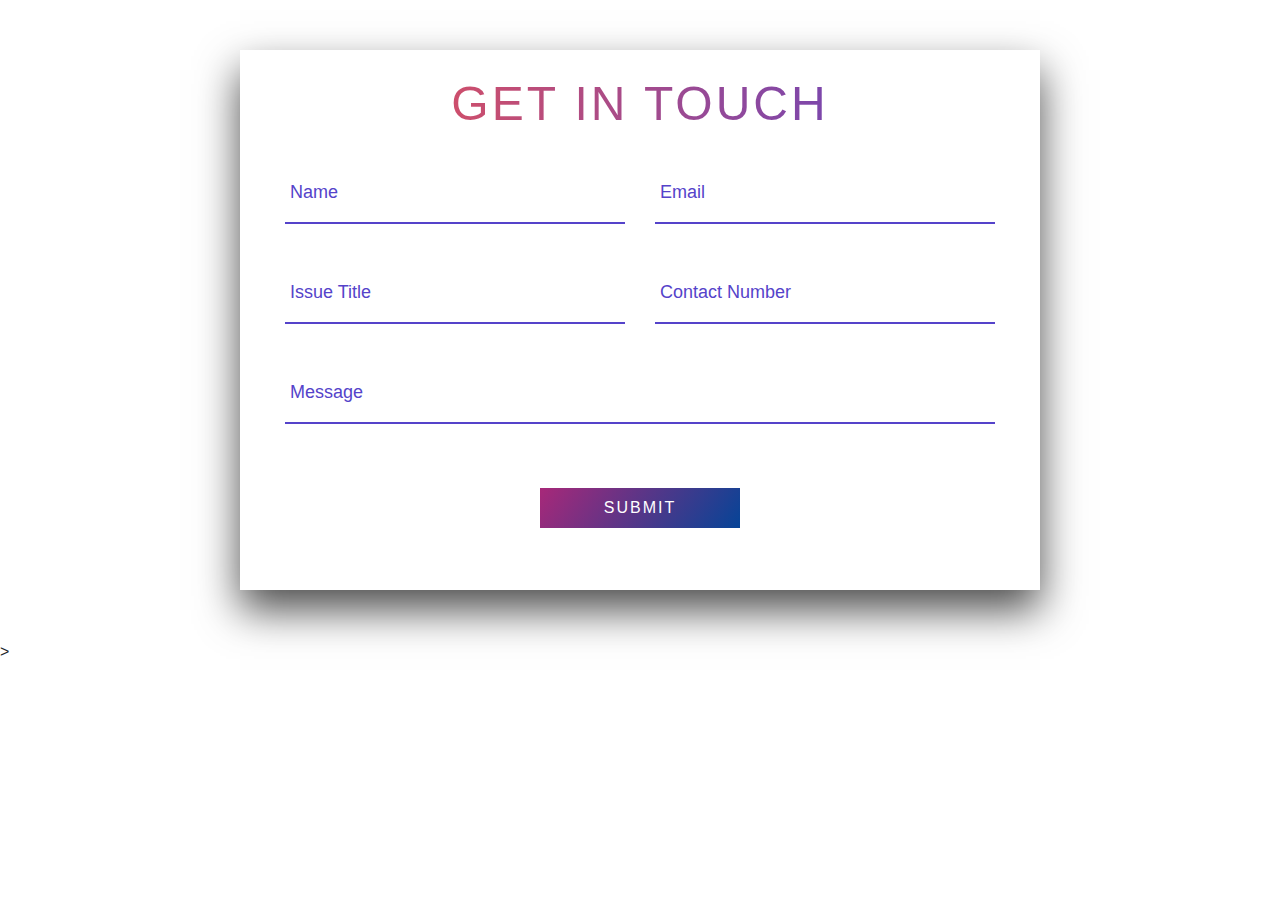
<file: contact_us.html>
<!DOCTYPE html>
<html>
<head>
    <meta charset='utf-8'>
    <meta http-equiv='X-UA-Compatible' content='IE=edge'>
    <title>Contact Us</title>
    <meta name='viewport' content='width=device-width, initial-scale=1'>
    <link rel="stylesheet" href="https://stackpath.bootstrapcdn.com/bootstrap/4.5.2/css/bootstrap.min.css" integrity="sha384-JcKb8q3iqJ61gNV9KGb8thSsNjpSL0n8PARn9HuZOnIxN0hoP+VmmDGMN5t9UJ0Z" crossorigin="anonymous">
    <link rel="stylesheet" href="contact_us.css">
</head>
<body>
    <section class="get_in_touch">
        <h1 class="title">Get In Touch</h1>
        <div class="container">
            <div class="contact-form row">
                <div class="form-field col-lg-6">
                    <input id="name" class="input-text" type="text" name="">
                    <label for="name" class="label">Name</label>
                </div>
                <div class="form-field col-lg-6">
                    <input id="email" class="input-text" type="email" name="">
                    <label for="email" class="label">Email</label>
                </div>
                <div class="form-field col-lg-6">
                    <input id="Issue" class="input-text" type="text" name="">
                    <label for="Issue" class="label">Issue Title</label>
                </div>
                <div class="form-field col-lg-6">
                    <input id="phone" class="input-text" type="text" name="">
                    <label for="phone" class="label">Contact Number</label>
                </div>
                <div class="form-field col-lg-12">
                    <input id="message" class="input-text" type="text" name="">
                    <label for="message" class="label">Message</label>
                </div>
                <div class="form-field col-lg-12 sub">
                    <input class="submit-btn" type="submit" name="">
                </div>
            </div>
        </div>
    </section>
</body>
</html>>
</file>
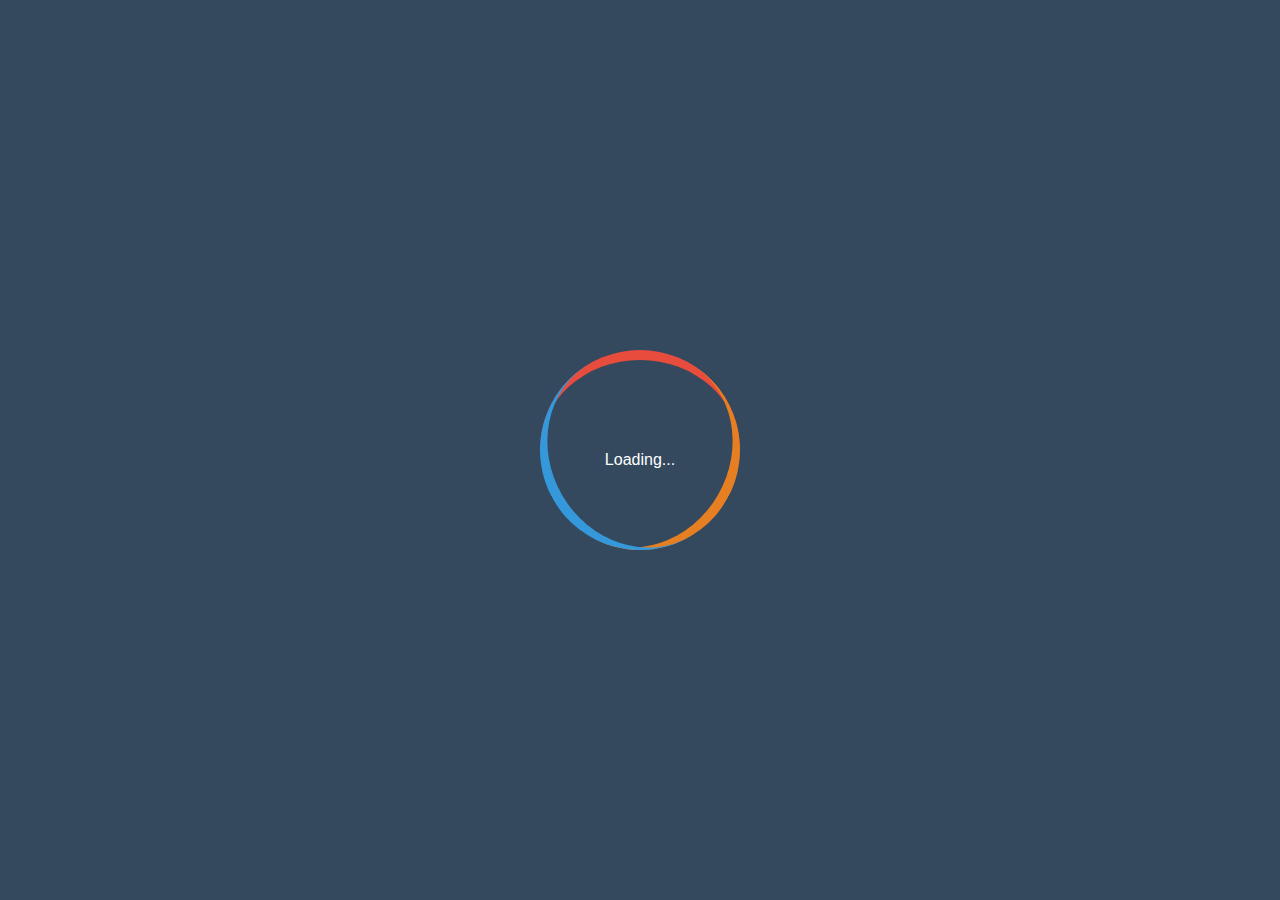
<file: homeanime.html>
<!DOCTYPE html>
<html lang="en" dir="ltr">
  <head>
    <meta charset="utf-8">
    <title></title>
    <link rel="stylesheet" href="homeanime.css">
  </head>
  <body>
    <div class="loading">
      <span>Loading...</span>
    </dixv>
  </body>
</html>
</file>
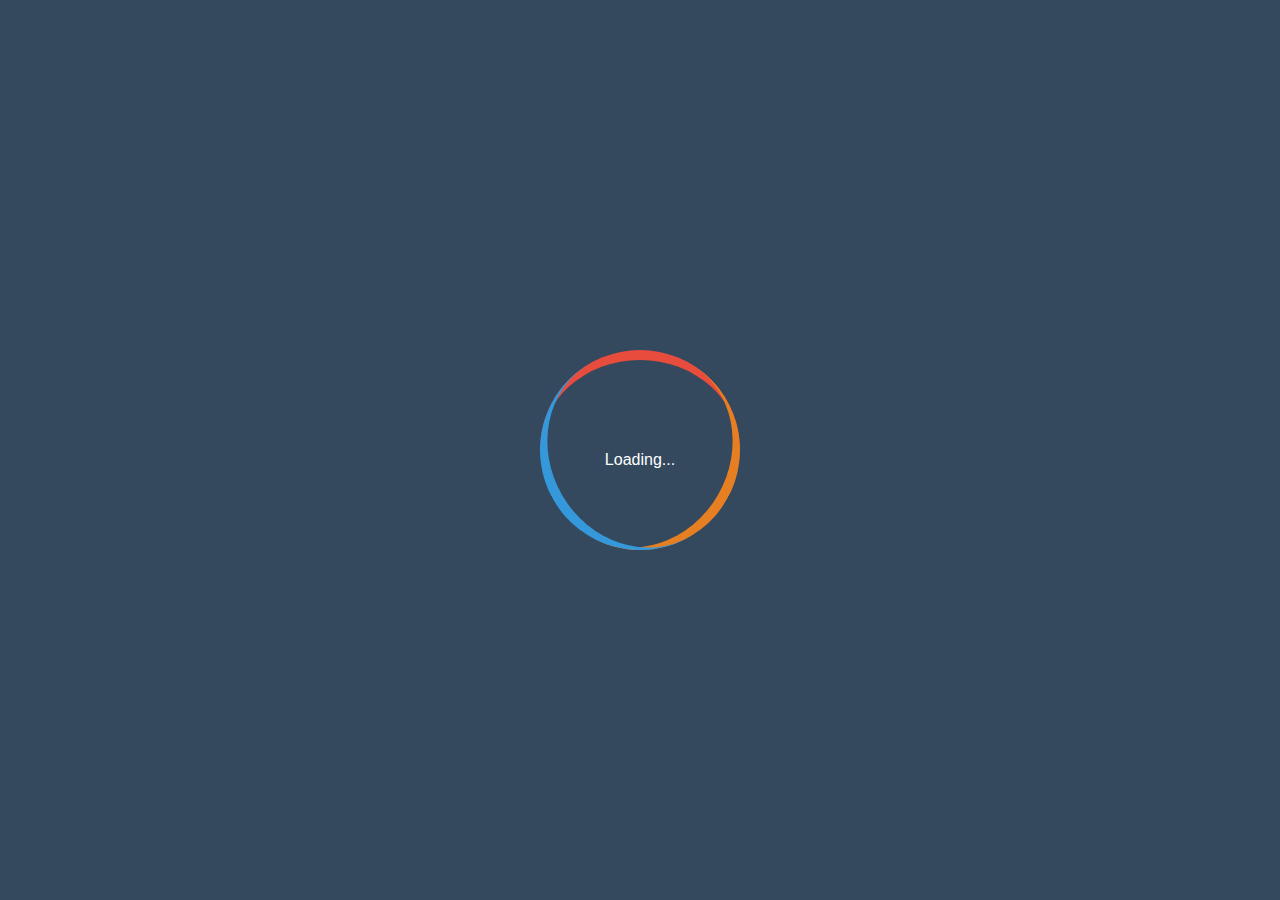
<file: preloader.html>
<!DOCTYPE html>
<html lang="en" dir="ltr">
  <head>
    <meta charset="utf-8">
    <title></title>
    <link rel="stylesheet" href="style.css">
  </head>
  <body>
    <div class="loading">
      <span>Loading...</span>
    </div>
  </body>
</html>
</file>
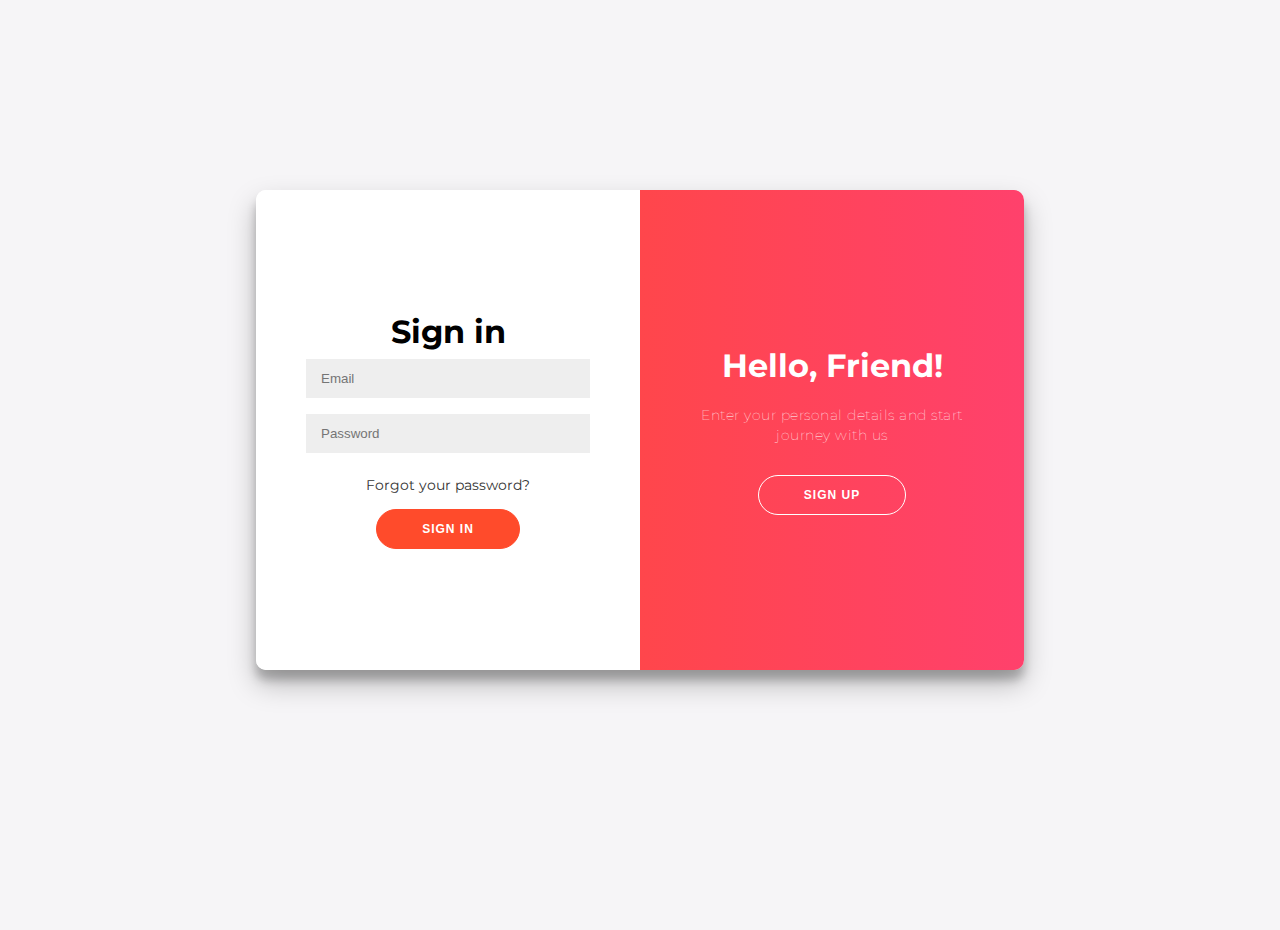
<file: sign_in_up.html>
<!DOCTYPE html>
<html>
<head>
    <meta charset='utf-8'>
    <meta http-equiv='X-UA-Compatible' content='IE=edge'>
    <title>Sign IN/SIGN UP</title>
    <meta name='viewport' content='width=device-width, initial-scale=1'>
    <link rel='stylesheet' type='text/css' media='screen' href='sign_in_up.css'>
    
</head>
<body>
<div class="container" id="container">
	<div class="form-container sign-up-container">
		<form action="#">
			<h1>Create Account</h1>
			
			<input type="text" placeholder="Name" />
			<input type="email" placeholder="Email" />
			<input type="password" placeholder="Password" />
			<button>Sign Up</button>
		</form>
	</div>
	<div class="form-container sign-in-container">
		<form action="#">
			<h1>Sign in</h1>
			<input type="email" placeholder="Email" />
			<input type="password" placeholder="Password" />
			<a href="#">Forgot your password?</a>
			<button>Sign In</button>
		</form>
	</div>
	<div class="overlay-container">
		<div class="overlay">
			<div class="overlay-panel overlay-left">
				<h1>Welcome Back!</h1>
				<p>To keep connected with us please login with your personal info</p>
				<button class="ghost" id="signIn">Sign In</button>
			</div>
			<div class="overlay-panel overlay-right">
				<h1>Hello, Friend!</h1>
				<p>Enter your personal details and start journey with us</p>
				<button class="ghost" id="signUp">Sign Up</button>
			</div>
		</div>
	</div>
</div>
<script src='main.js'></script>
</body>
</html>
</file>
<file: contact_us.css>
.get_in_touch{
    max-width: 800px;
    margin: 50px auto;
    position: relative;
    box-shadow: 0 20px 40px 0px rgba(0,0,0,0.7);
    padding: 30px;
}

.get_in_touch .title{
    text-transform: uppercase;
    text-align: center;
    letter-spacing: 3px;
    font-size: 3em;
    line-height: 48px;
    padding-bottom: 20px;
    color: #5543ca;
    background: linear-gradient(to right,#f4524d 0%, #5543ca 100%);
    -webkit-background-clip: text;
    -webkit-text-fill-color: transparent;
}

.contact-form .form-field{
    position: relative;
    margin: 32px 0;
}

.contact-form .input-text{
    display: block;
    width: 100%;
    height: 36px;
    border-width: 0 0 2px 0;
    border-color: #5543ca;
    font-size: 18px;
    line-height: 26px;
    font-weight: 400;
}
.contact-form .input-text:focus + .label,
.contact-form .input-text.not-empty + .label{
    transform: translateY(-24px);
}

.contact-form .input-text:focus{
    outline: none;
}

.contact-form .label{
    position: absolute;
    left: 20px;
    bottom: 11px;
    font-size: 18px;
    line-height: 26px;
    font-weight: 400;
    color: #5543ca;
    cursor: text;
    text-transform: capitalize;
    transition: transform 0.2s ease-in-out;
}

.sub{
    display: flex;
    justify-content: center;
}

.contact-form .submit-btn{
    display: inline-block;
    background: linear-gradient(125deg, #a72879, #064497);
    color: #fff;
    text-transform: uppercase;
    letter-spacing: 2px;
    font-size: 16px;
    padding: 8px 16px;
    border: none;
    width: 200px;
    cursor: pointer;
}
</file>
<file: homeanime.css>
body{
  margin: 0;
  padding: 0;
  background: #34495e;
  height: 100vh;
  display: flex;
  align-items: center;
  justify-content: center;
  font-family: "montserrat",sans-serif;
}

.loading{
  width: 200px;
  height: 200px;
  box-sizing: border-box;
  border-radius: 50%;
  border-top: 10px solid #e74c3c;
  position: relative;
  animation: a1 2s linear infinite;
}

.loading::before,.loading::after{
  content: '';
  width: 200px;
  height: 200px;
  position: absolute;
  left: 0;
  top: -10px;
  box-sizing: border-box;
  border-radius: 50%;
}

.loading::before{
  border-top: 10px solid #e67e22;
  transform: rotate(120deg);
}

.loading::after{
  border-top: 10px solid #3498db;
  transform: rotate(240deg);
}

.loading span{
  position: absolute;
  width: 200px;
  height: 200px;
  color: #fff;
  text-align: center;
  line-height: 200px;
  animation: a2 2s linear infinite;
}

@keyframes a1 {
  to{
    transform: rotate(360deg);
  }
}

@keyframes a2 {
  to{
    transform: rotate(-360deg);
  }
}
</file>
<file: style.css>
body{
  margin: 0;
  padding: 0;
  background: #34495e;
  height: 100vh;
  display: flex;
  align-items: center;
  justify-content: center;
  font-family: "montserrat",sans-serif;
}

.loading{
  width: 200px;
  height: 200px;
  box-sizing: border-box;
  border-radius: 50%;
  border-top: 10px solid #e74c3c;
  position: relative;
  animation: a1 2s linear infinite;
}

.loading::before,.loading::after{
  content: '';
  width: 200px;
  height: 200px;
  position: absolute;
  left: 0;
  top: -10px;
  box-sizing: border-box;
  border-radius: 50%;
}

.loading::before{
  border-top: 10px solid #e67e22;
  transform: rotate(120deg);
}

.loading::after{
  border-top: 10px solid #3498db;
  transform: rotate(240deg);
}

.loading span{
  position: absolute;
  width: 200px;
  height: 200px;
  color: #fff;
  text-align: center;
  line-height: 200px;
  animation: a2 2s linear infinite;
}

@keyframes a1 {
  to{
    transform: rotate(360deg);
  }
}

@keyframes a2 {
  to{
    transform: rotate(-360deg);
  }
}
</file>
<file: sign_in_up.css>
@import url('https://fonts.googleapis.com/css?family=Montserrat:400,800');

* {
	box-sizing: border-box;
}

body {
	background: #f6f5f7;
	display: flex;
	justify-content: center;
	align-items: center;
	flex-direction: column;
	font-family: 'Montserrat', sans-serif;
	height: 100vh;
	margin: -20px 0 50px;
}

h1 {
	font-weight: bold;
	margin: 0;
}

h2 {
	text-align: center;
}

p {
	font-size: 14px;
	font-weight: 100;
	line-height: 20px;
	letter-spacing: 0.5px;
	margin: 20px 0 30px;
}

span {
	font-size: 12px;
}

a {
	color: #333;
	font-size: 14px;
	text-decoration: none;
	margin: 15px 0;
}

button {
	border-radius: 20px;
	border: 1px solid #FF4B2B;
	background-color: #FF4B2B;
	color: #FFFFFF;
	font-size: 12px;
	font-weight: bold;
	padding: 12px 45px;
	letter-spacing: 1px;
	text-transform: uppercase;
	transition: transform 80ms ease-in;
}

button:active {
	transform: scale(0.95);
}

button:focus {
	outline: none;
}

button.ghost {
	background-color: transparent;
	border-color: #FFFFFF;
}

form {
	background-color: #FFFFFF;
	display: flex;
	align-items: center;
	justify-content: center;
	flex-direction: column;
	padding: 0 50px;
	height: 100%;
	text-align: center;
}

input {
	background-color: #eee;
	border: none;
	padding: 12px 15px;
	margin: 8px 0;
	width: 100%;
}

.container {
	background-color: #fff;
	border-radius: 10px;
  	box-shadow: 0 14px 28px rgba(0,0,0,0.25), 
			0 10px 10px rgba(0,0,0,0.22);
	position: relative;
	overflow: hidden;
	width: 768px;
	max-width: 100%;
	min-height: 480px;
}

.form-container {
	position: absolute;
	top: 0;
	height: 100%;
	transition: all 0.6s ease-in-out;
}

.sign-in-container {
	left: 0;
	width: 50%;
	z-index: 2;
}

.container.right-panel-active .sign-in-container {
	transform: translateX(100%);
}

.sign-up-container {
	left: 0;
	width: 50%;
	opacity: 0;
	z-index: 1;
}

.container.right-panel-active .sign-up-container {
	transform: translateX(100%);
	opacity: 1;
	z-index: 5;
	animation: show 0.6s;
}

@keyframes show {
	0%, 49.99% {
		opacity: 0;
		z-index: 1;
	}
	
	50%, 100% {
		opacity: 1;
		z-index: 5;
	}
}

.overlay-container {
	position: absolute;
	top: 0;
	left: 50%;
	width: 50%;
	height: 100%;
	overflow: hidden;
	transition: transform 0.6s ease-in-out;
	z-index: 100;
}

.container.right-panel-active .overlay-container{
	transform: translateX(-100%);
}

.overlay {
	background: #FF416C;
	background: -webkit-linear-gradient(to right, #FF4B2B, #FF416C);
	background: linear-gradient(to right, #FF4B2B, #FF416C);
	background-repeat: no-repeat;
	background-size: cover;
	background-position: 0 0;
	color: #FFFFFF;
	position: relative;
	left: -100%;
	height: 100%;
	width: 200%;
  	transform: translateX(0);
	transition: transform 0.6s ease-in-out;
}

.container.right-panel-active .overlay {
  	transform: translateX(50%);
}

.overlay-panel {
	position: absolute;
	display: flex;
	align-items: center;
	justify-content: center;
	flex-direction: column;
	padding: 0 40px;
	text-align: center;
	top: 0;
	height: 100%;
	width: 50%;
	transform: translateX(0);
	transition: transform 0.6s ease-in-out;
}

.overlay-left {
	transform: translateX(-20%);
}

.container.right-panel-active .overlay-left {
	transform: translateX(0);
}

.overlay-right {
	right: 0;
	transform: translateX(0);
}

.container.right-panel-active .overlay-right {
	transform: translateX(20%);
}

.social-container {
	margin: 20px 0;
}

.social-container a {
	border: 1px solid #DDDDDD;
	border-radius: 50%;
	display: inline-flex;
	justify-content: center;
	align-items: center;
	margin: 0 5px;
	height: 40px;
	width: 40px;
}

footer {
    background-color: #222;
    color: #fff;
    font-size: 14px;
    bottom: 0;
    position: fixed;
    left: 0;
    right: 0;
    text-align: center;
    z-index: 999;
}

footer p {
    margin: 10px 0;
}

footer i {
    color: red;
}

footer a {
    color: #3c97bf;
    text-decoration: none;
}
</file>
